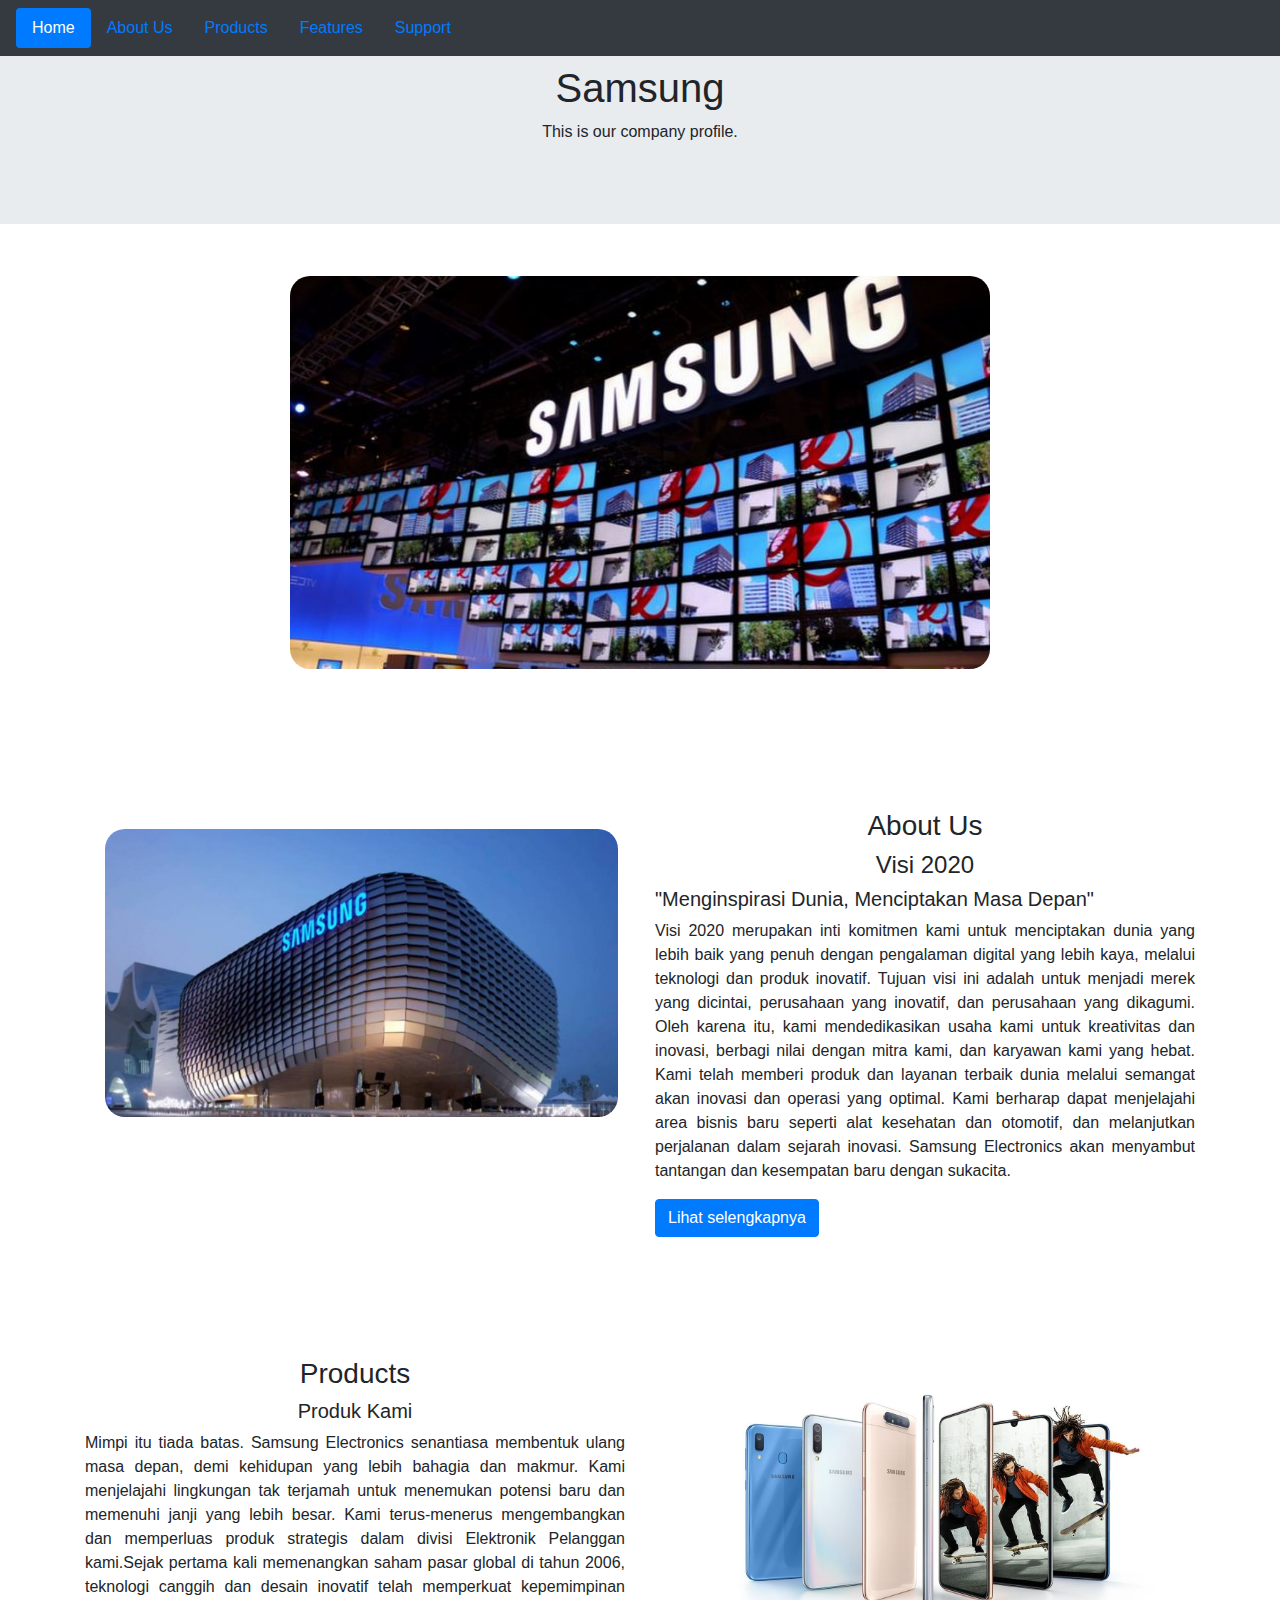
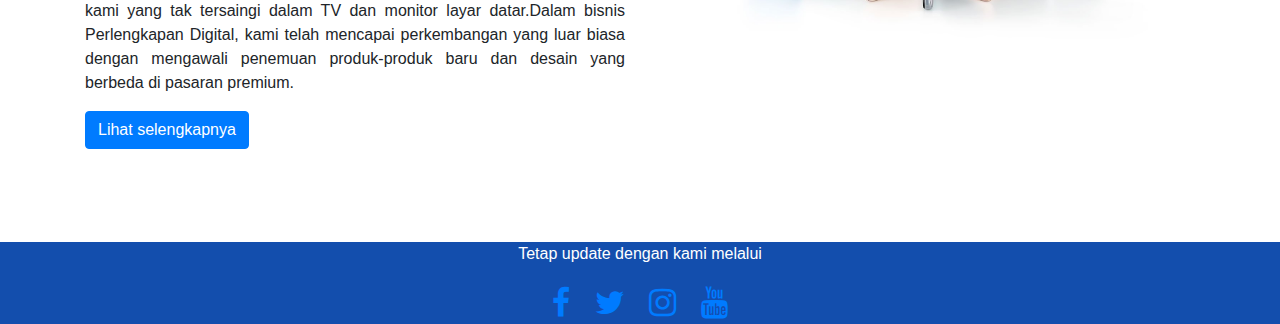
<file: index.html>
<!DOCTYPE html>
<html>

<head>
	<meta charset="utf-8">
	<meta http-equiv="X-UA-Compatible" content="IE=edge">
	<title>Company Profile</title>
	<link rel="stylesheet" type="text/css" href="css/style.css">
	<link rel="stylesheet" type="text/css" href="css/bootstrap.css">
	<script type="text/javascript" href="js/bootstrap.js"></script>
  
  <link rel="stylesheet" href="https://maxcdn.bootstrapcdn.com/font-awesome/4.5.0/css/font-awesome.min.css" />
	
</head>

<body>

  <nav class="navbar navbar-expand-md navbar-dark fixed-top bg-dark">
    <ul class="nav nav-pills">
        <li class="nav-item">
          <a class="nav-link active" href="#">Home</a>
        </li>
        <li class="nav-item">
          <a class="nav-link" href="#about-us">About Us</a>
        </li>
        <li class="nav-item">
          <a class="nav-link" href="#products">Products</a>
        </li>
        <li class="nav-item">
          <a class="nav-link" href="features/features.html" target="_blank">Features</a>
        </li>
        <li class="nav-item">
          <a class="nav-link" href="support.html" target="_blank">Support</a>
        </li>
      </ul>
    </nav>
    
    <div class="jumbotron jumbotron-fluid">
      <div class="container">
        <h1 class="text-center">Samsung</h1>
        <p class="text-center">This is our company profile.</p>
      </div>
    </div>

  <div class="text-center" id="header">
	 <img src="img/samsung2.jpg" alt="samsung" class="text-center">
  </div>

  <div class="container">
    <div class="row" id="about-us">
      <div class="col-sm-6">
        <img src="img/samsung1.jpg" width="95%" height="auto">
      </div>
      <div class="col-sm-6">
        <h3 class="text-center">About Us</h3>
        <h4 class="text-center">Visi 2020</h4>
        <h5>"Menginspirasi Dunia, Menciptakan Masa Depan"</h5>
            <p class="text-justify">Visi 2020 merupakan inti komitmen kami untuk menciptakan dunia yang lebih baik yang penuh dengan pengalaman digital yang lebih kaya, melalui teknologi dan produk inovatif.
            Tujuan visi ini adalah untuk menjadi merek yang dicintai, perusahaan yang inovatif, dan perusahaan yang dikagumi. Oleh karena itu, kami mendedikasikan usaha kami untuk kreativitas dan inovasi, berbagi nilai dengan mitra kami, dan karyawan kami yang hebat.
            Kami telah memberi produk dan layanan terbaik dunia melalui semangat akan inovasi dan operasi yang optimal.
            Kami berharap dapat menjelajahi area bisnis baru seperti alat kesehatan dan otomotif, dan melanjutkan perjalanan dalam sejarah inovasi.
            Samsung Electronics akan menyambut tantangan dan kesempatan baru dengan sukacita.</p>
            <a href="aboutus.html" target="_blank" class="btn btn-primary">Lihat selengkapnya</a>
      </div>
    </div>

    <div class="row">
      <div class="col-sm-6">
        <h3 class="text-center" id="products">Products</h3>
        <h5 class="text-center">Produk Kami</h5>
            <p class="text-justify">Mimpi itu tiada batas. Samsung Electronics senantiasa membentuk ulang masa depan, demi kehidupan yang lebih bahagia dan makmur. Kami menjelajahi lingkungan tak terjamah untuk menemukan potensi baru dan memenuhi janji yang lebih besar. Kami terus-menerus mengembangkan dan memperluas produk strategis dalam divisi Elektronik Pelanggan kami.Sejak pertama kali memenangkan saham pasar global di tahun 2006, teknologi canggih dan desain inovatif telah memperkuat kepemimpinan kami yang tak tersaingi dalam TV dan monitor layar datar.Dalam bisnis Perlengkapan Digital, kami telah mencapai perkembangan yang luar biasa dengan mengawali penemuan produk-produk baru dan desain yang berbeda di pasaran premium.</p>
            <a href="features/products.html" target="_blank" class="btn btn-primary">Lihat selengkapnya</a>
      </div>
      <div class="col-sm-6">
        <img src="img/hp1.jpg" width="95%" height="auto">
      </div>
    </div>
  </div>  

	<footer class="text-center">
		<p>Tetap update dengan kami melalui</p>
    <a href="https://www.facebook.com/SamsungIndonesia" target="_blank"><i class="fa fa-facebook fa-2x"></i></a>
    <a href="https://twitter.com/samsungid" target="_blank"><i class="fa fa-twitter fa-2x"></i></a>
    <a href="https://www.instagram.com/samsung_id/" target="_blank"><i class="fa fa-instagram fa-2x"></i></a>
    <a href="https://www.youtube.com/user/samsungindonesia" target="_blank"><i class="fa fa-youtube fa-2x"></i></a>
	</footer>

</body>

</html>
</file>
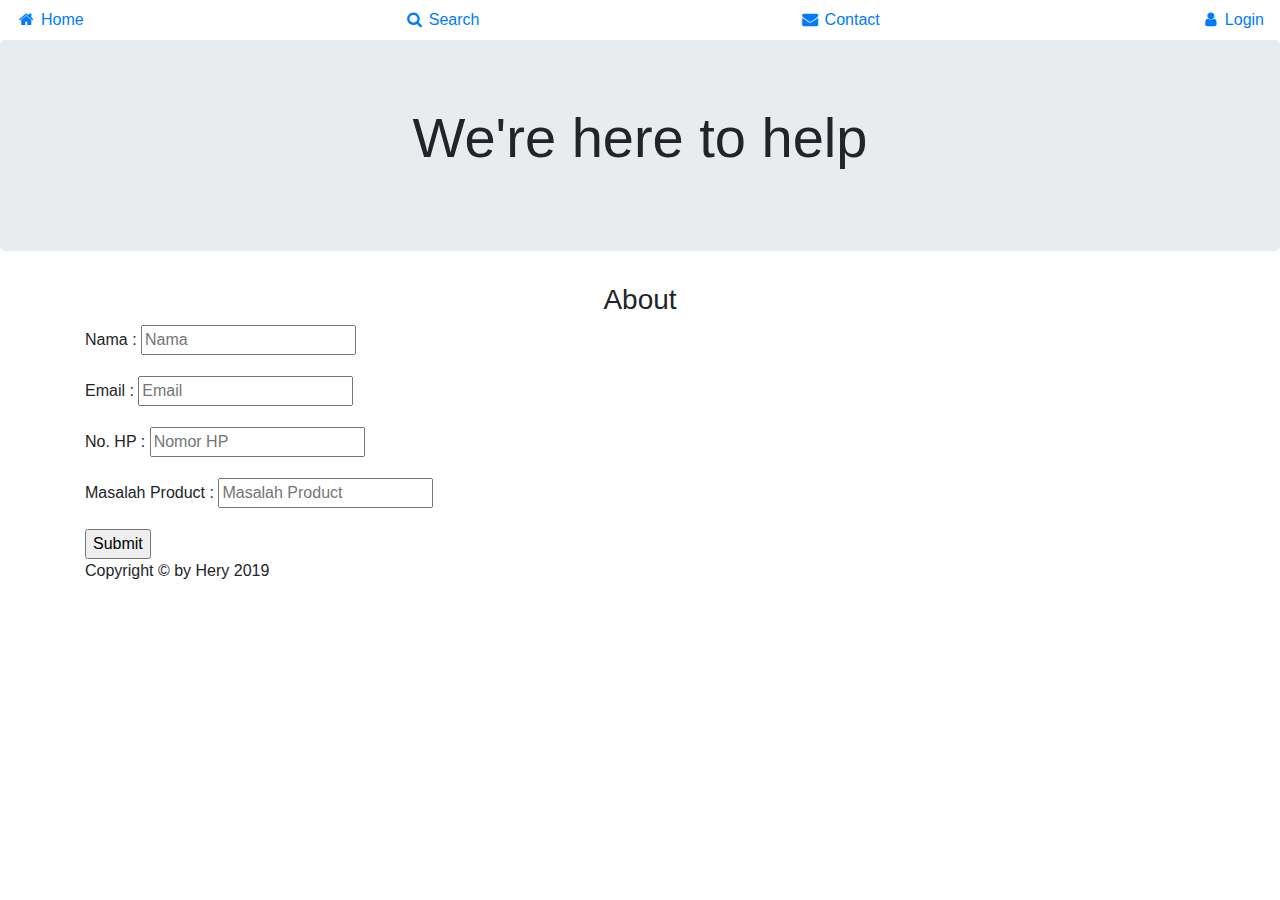
<file: support.html>
<!DOCTYPE html>
<html lang="en">
  <head>
    <!-- Required meta tags -->
    <meta charset="utf-8">
    <meta name="viewport" content="width=device-width, initial-scale=1, shrink-to-fit=no">

    <!-- Bootstrap CSS -->
    <link rel="stylesheet" href="https://stackpath.bootstrapcdn.com/bootstrap/4.3.1/css/bootstrap.min.css" integrity="sha384-ggOyR0iXCbMQv3Xipma34MD+dH/1fQ784/j6cY/iJTQUOhcWr7x9JvoRxT2MZw1T" crossorigin="anonymous">
    <link rel="stylesheet" type="text/css" href="style.css">
    <rel="stylesheet" type="text/css" href="css/bootstrap.min.css.map">
    <title>Product Help & Support</title>
  </head>
  <body>
<!-- Load an icon library -->
    <link rel="stylesheet" href="https://cdnjs.cloudflare.com/ajax/libs/font-awesome/4.7.0/css/font-awesome.min.css">

    <div class="navbar">
      <a class="active" href="#"><i class="fa fa-fw fa-home"></i> Home</a>
      <a href="#"><i class="fa fa-fw fa-search"></i> Search</a>
      <a href="#"><i class="fa fa-fw fa-envelope"></i> Contact</a>
      <a href="#"><i class="fa fa-fw fa-user"></i> Login</a>
    </div>

    <div class="jumbotron text-center">
       <h1 class="display-4">We're here to help</h1>
       <p class="lead"></p>
    </div>
    <div class="container">
      <div class="row">
        <div class="col-sm-12 text-center">
          <h3>About</h3>
        </div>
      </div>

      <div class="row">
        <div class="col-sm-12"><label for="input">Nama :</label>
          <input type="text" id="input" placeholder="Nama">
        </p>
      </div>
      <div class="col-sm-12"><label for="input">Email :</label>
          <input type="text" id="input" placeholder="Email">
        </p>
      </div>
      <div class="col-sm-12"><label for="input">No. HP :</label>
          <input type="text" id="input" placeholder="Nomor HP">
        </p>
      </div>
      <div class="col-sm-12"><label for="input">Masalah Product :</label>
          <input type="text" id="input" placeholder="Masalah Product">
        </p>
        <input type="submit">
      </div>
    </div>

    <footer>
      <p>Copyright &copy; by Hery 2019</p>
    </footer>
  </body>
</html>
</file>
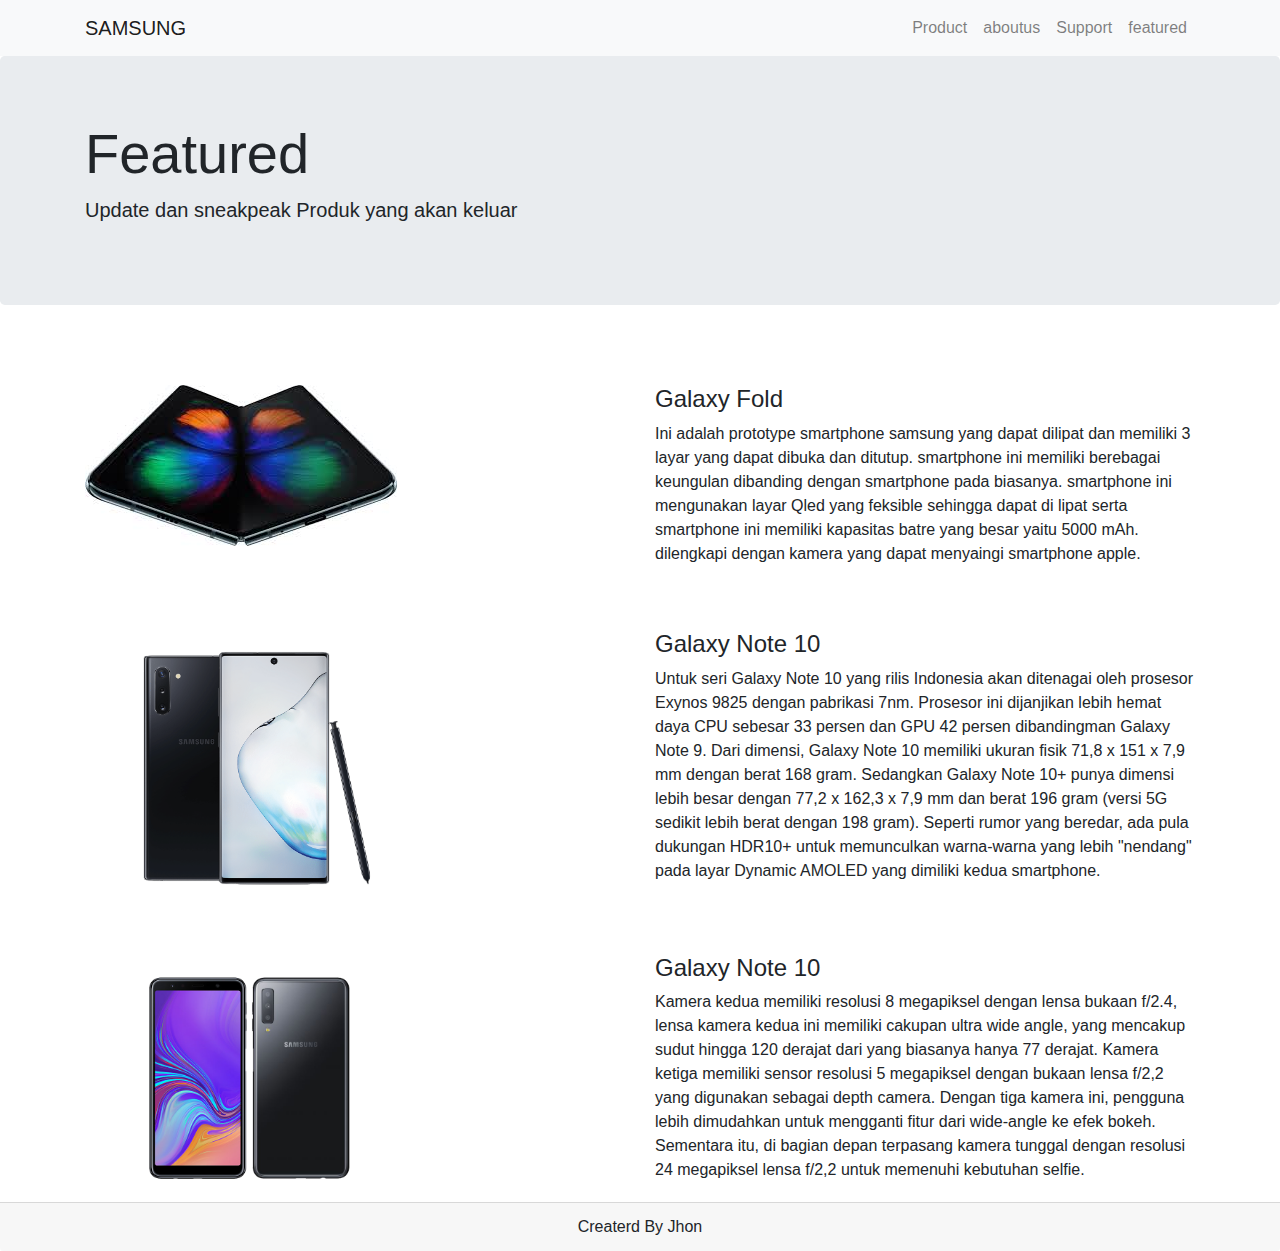
<file: features/features.html>
<!DOCTYPE html>
<html>
<head>
	<meta charset="utf-8">
	<link rel="stylesheet" type="text/css" href="css/bootstrap.min.css">
	<title>SAMSUNG Featured</title>
</head>
<body>
		<nav class="navbar navbar-expand-lg navbar-light bg-light">
			<div class="container">
  				<a class="navbar-brand" href="index.html">SAMSUNG</a>
	  			<div class="collapse navbar-collapse" id="navbarNavAltMarkup">
	    			<div class="navbar-nav ml-auto my-2 my-lg-0">
	    				<a class="nav-item nav-link float-right" href="blog.html">Product</a>
	    				<a class="nav-item nav-link float-right" href="konsultasi.html">aboutus</a>
	    				<a class="nav-item nav-link float-right" href="karir.html">Support</a>
	    				<a class="nav-item nav-link float-right" href="">featured</a>
	    			</div>
	  			</div>
		</nav>

		<div class="jumbotron text-left">
			<div class="container">
				<h1 class="display-4">Featured</h1>
				<p class="lead">Update dan sneakpeak Produk yang akan keluar</p>
			</div>
		</div>

<br>
<br>
		<div class="container">
			<div class="row">
				<div class="col-sm-6">
					<img src="asset/galaxy_fold.jpg">
				</div>
				<div class="col-sm-6">
					<h4>Galaxy Fold</h4>
					<p>
						Ini adalah prototype smartphone samsung yang dapat dilipat dan memiliki 3 layar yang dapat dibuka dan ditutup.
						smartphone ini memiliki berebagai keungulan dibanding dengan smartphone pada biasanya. smartphone ini mengunakan
						layar Qled yang feksible sehingga dapat di lipat serta smartphone ini memiliki kapasitas batre yang besar yaitu 
						5000 mAh. dilengkapi dengan kamera yang dapat menyaingi smartphone apple.
					</p>
				</div>
			</div>
		</div>
<br>
<br>
		<div class="container">
			<div class="row">
				<div class="col-sm-6">
					<img src="asset/galaxy_note_10.png" width="60%" >
				</div>
				<div class="col-sm-6">
					<h4>Galaxy Note 10</h4>
					<p>
						Untuk seri Galaxy Note 10 yang rilis Indonesia akan ditenagai oleh prosesor Exynos 9825 dengan pabrikasi 7nm. Prosesor ini dijanjikan lebih hemat daya CPU sebesar 33 persen dan GPU 42 persen dibandingman Galaxy Note 9.
						Dari dimensi, Galaxy Note 10 memiliki ukuran fisik 71,8 x 151 x 7,9 mm dengan berat 168 gram. Sedangkan Galaxy Note 10+ punya dimensi lebih besar dengan 77,2 x 162,3 x 7,9 mm dan berat 196 gram (versi 5G sedikit lebih berat dengan 198 gram).
						Seperti rumor yang beredar, ada pula dukungan HDR10+ untuk memunculkan warna-warna yang lebih "nendang" pada layar Dynamic AMOLED yang dimiliki kedua smartphone.
					</p>
				</div>
			</div>
		</div>
<br>
<br>	
		<div class="container">
			<div class="row">
				<div class="col-sm-6">
					<img src="asset/samsung_a7.png" width="60%">
				</div>
				<div class="col-sm-6">
					<h4>Galaxy Note 10</h4>
					<p>
						 Kamera kedua memiliki resolusi 8 megapiksel dengan lensa bukaan f/2.4, lensa kamera kedua ini memiliki cakupan ultra wide angle, yang mencakup sudut hingga 120 derajat dari yang biasanya hanya 77 derajat. Kamera ketiga memiliki sensor resolusi 5 megapiksel dengan bukaan lensa f/2,2 yang digunakan sebagai depth camera. Dengan tiga kamera ini, pengguna lebih dimudahkan untuk mengganti fitur dari wide-angle ke efek bokeh. Sementara itu, di bagian depan terpasang kamera tunggal dengan resolusi 24 megapiksel lensa f/2,2 untuk memenuhi kebutuhan selfie.
					</p>
				</div>
			</div>
		</div>
</div>
<div class="card-footer text-center">
    Createrd By Jhon
</div>
</body>
</html>
</file>
<file: css/style.css>
li {
	color: #FFF;
}

.jumbotron jumbotron-fluid{
	padding-top: 120px;
}

#about-us{
	padding-top: 120px; 
}

.row{
	padding: 60px 0;
}

footer{
	color: #FFF;
	background-color: #134ead;
	bottom: 0;
	position: relative;
	width: 100%;
	min-height: 40px; 
}

i{
	display: inline-block;
	margin: 5px 10px;
}

img{
	border-radius: 20px;
	margin: 20px; 
}
</file>
<file: style.css>
/* Add a black background color to the top navigation bar */
.topnav {
  overflow: hidden;
  background-color: #e9e9e9;
}

/* Style the links inside the navigation bar */
.topnav a {
  float: left;
  display: block;
  color: black;
  text-align: center;
  padding: 14px 16px;
  text-decoration: none;
  font-size: 17px;
}

/* Change the color of links on hover */
.topnav a:hover {
  background-color: #ddd;
  color: black;
}

/* Style the "active" element to highlight the current page */
.topnav a.active {
  background-color: #2196F3;
  color: white;
}

/* Style the search box inside the navigation bar */
.topnav input[type=text] {
  float: right;
  padding: 6px;
  border: none;
  margin-top: 8px;
  margin-right: 16px;
  font-size: 17px;
}

/* When the screen is less than 600px wide, stack the links and the search field vertically instead of horizontally */
@media screen and (max-width: 600px) {
  .topnav a, .topnav input[type=text] {
    float: none;
    display: block;
    text-align: left;
    width: 100%;
    margin: 0;
    padding: 14px;
  }
  .topnav input[type=text] {
    border: 1px solid #ccc;
  }
}
</file>
